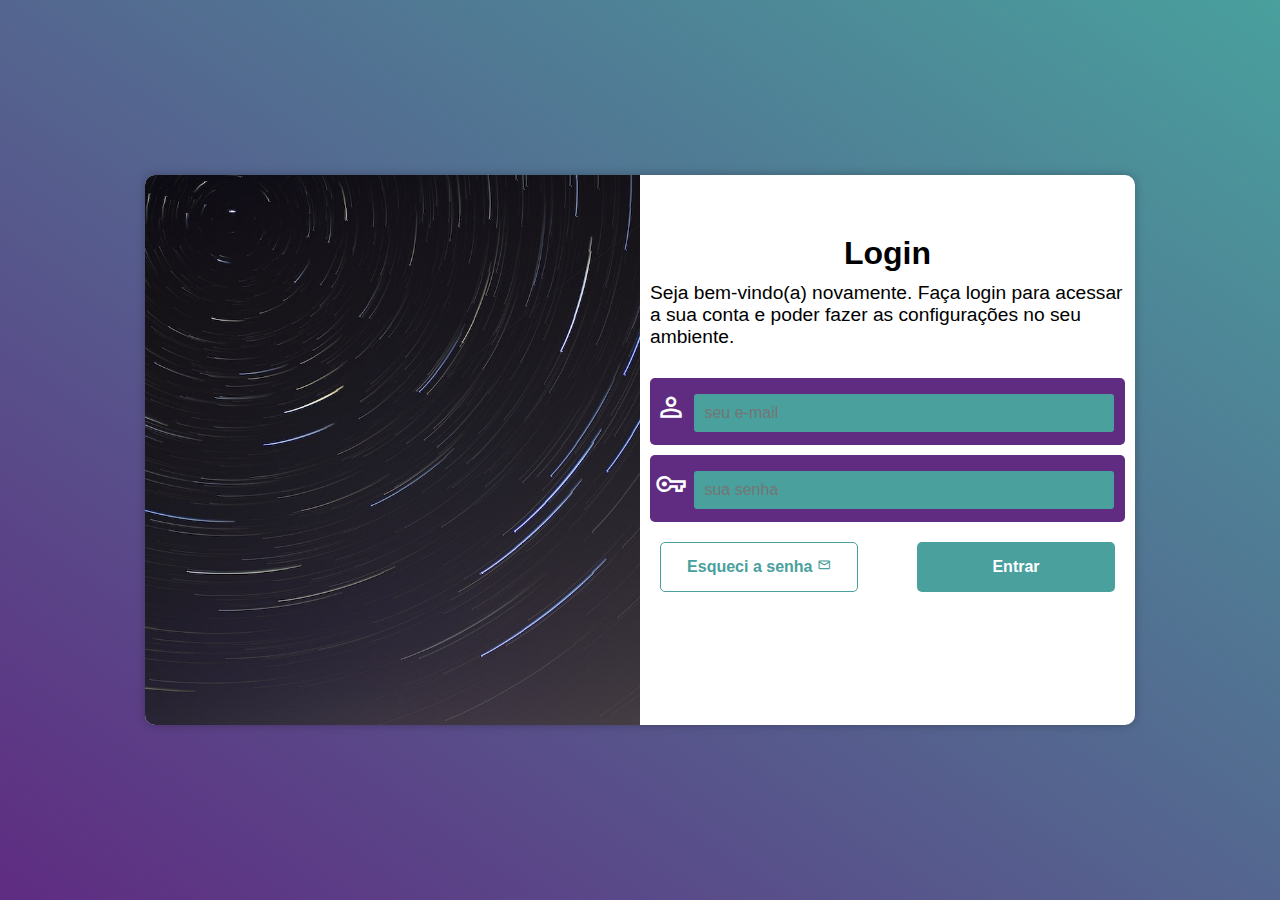
<file: index.html>
<!DOCTYPE html>
<html lang="pt-br">
<head>
    <meta charset="UTF-8">
    <meta http-equiv="X-UA-Compatible" content="IE=edge">
    <meta name="viewport" content="width=device-width, initial-scale=1.0">
    <title>Login</title>
    <link href="https://fonts.googleapis.com/css2?family=Material+Symbols+Outlined" rel="stylesheet" />
    <link rel="stylesheet" href="estilos/style.css">
        <link rel="stylesheet" href="estilos/media-query.css">
</head>
<body>
    <main>
        <section id="hub">
            <div id="img">
                <!-- Imagem de Background -->
            </div>
            <div id="form">
                <h1>Login</h1>
                <p>Seja bem-vindo(a) novamente. Faça login para acessar a sua conta e poder fazer as configurações no seu ambiente.</p>
                <div id="res"></div>
                <form action="" method="GET" autocomplete="on"> <!--Mudar o method depois-->
                    <div class="campo">
                        <span class="material-symbols-outlined">person</span>
                        <input type="email" name="email" id="iemail" required placeholder="seu e-mail" autocomplete="email">
                        <label for="iemail"></label>
                    </div>

                    <div class="campo">
                        <span class="material-symbols-outlined">vpn_key</span>
                        <input type="password" name="senha" id="isenha" required minlength="4" maxlength="20" placeholder="sua senha" autocomplete="current-password">
                        <label for="isenha"></label>
                    </div>

                    <button type="submit" id="bntPrinc" onclick="autenticacao()">Entrar</button>
                    <button type="button" id="bntEsqSenha">Esqueci a senha <span class="material-symbols-outlined">mail</span></button>
                </form>
            </div>
        </section>
    </main>

    <script src="scripts/script.js"></script>
</body>
</html>
</file>
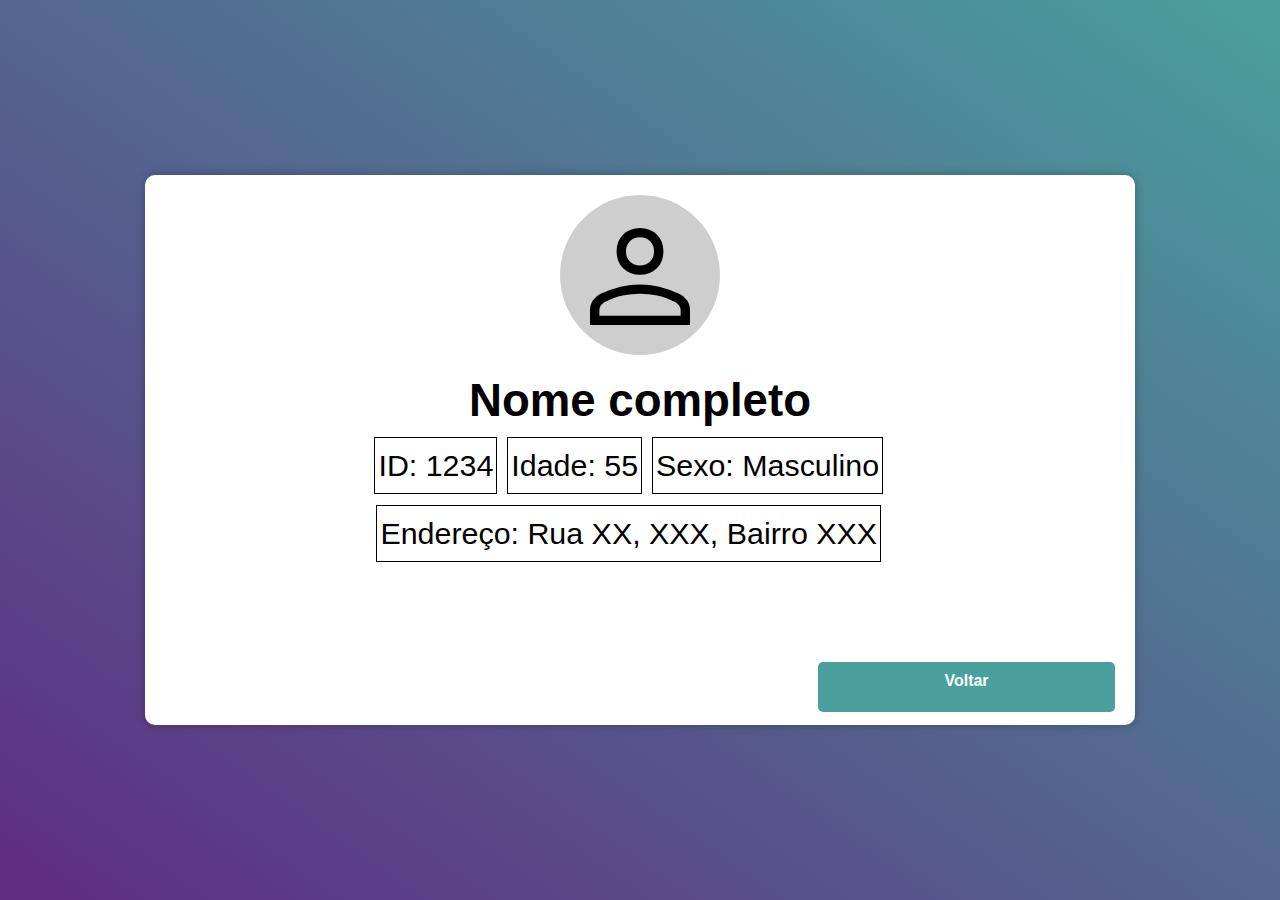
<file: acesso.html>
<!DOCTYPE html>
<html lang="pt-br">
<head>
    <meta charset="UTF-8">
    <meta http-equiv="X-UA-Compatible" content="IE=edge">
    <meta name="viewport" content="width=device-width, initial-scale=1.0">

    <link rel="stylesheet" href="https://fonts.googleapis.com/css2?family=Material+Symbols+Outlined:opsz,wght,FILL,GRAD@48,400,0,0" />
    
    <link rel="stylesheet" href="estilos/style.css">
    <link rel="stylesheet" href="estilos/media-query.css">
    <link rel="stylesheet" href="estilos/acesso.css">
    <link rel="stylesheet" href="estilos/acessoMQ.css">
    
    <title>Acesso</title>
</head>
<body>
    <main>
        <section id="hub">
            <article id="foto">
                <span class="material-symbols-outlined" id="user">person</span>
            </article>
            <article id="info">
                <p id="nome"><strong>Nome completo</strong></p>
                <div class="containerInfo">
                    <p class="txtinfo" id="identficacao">ID: 1234</p>
                    <p class="txtinfo" id="idade">Idade: 55</p>
                    <p class="txtinfo" id="sexo">Sexo: Masculino</p>
                    <p class="txtinfo txtGrande" id="endereco">Endereço: Rua XX, XXX, Bairro XXX</p>
                </div>
            </article>

            <a href="index.html" id="bntPrinc">Voltar</a>
        </section>
    </main>
</body>
</html>
</file>
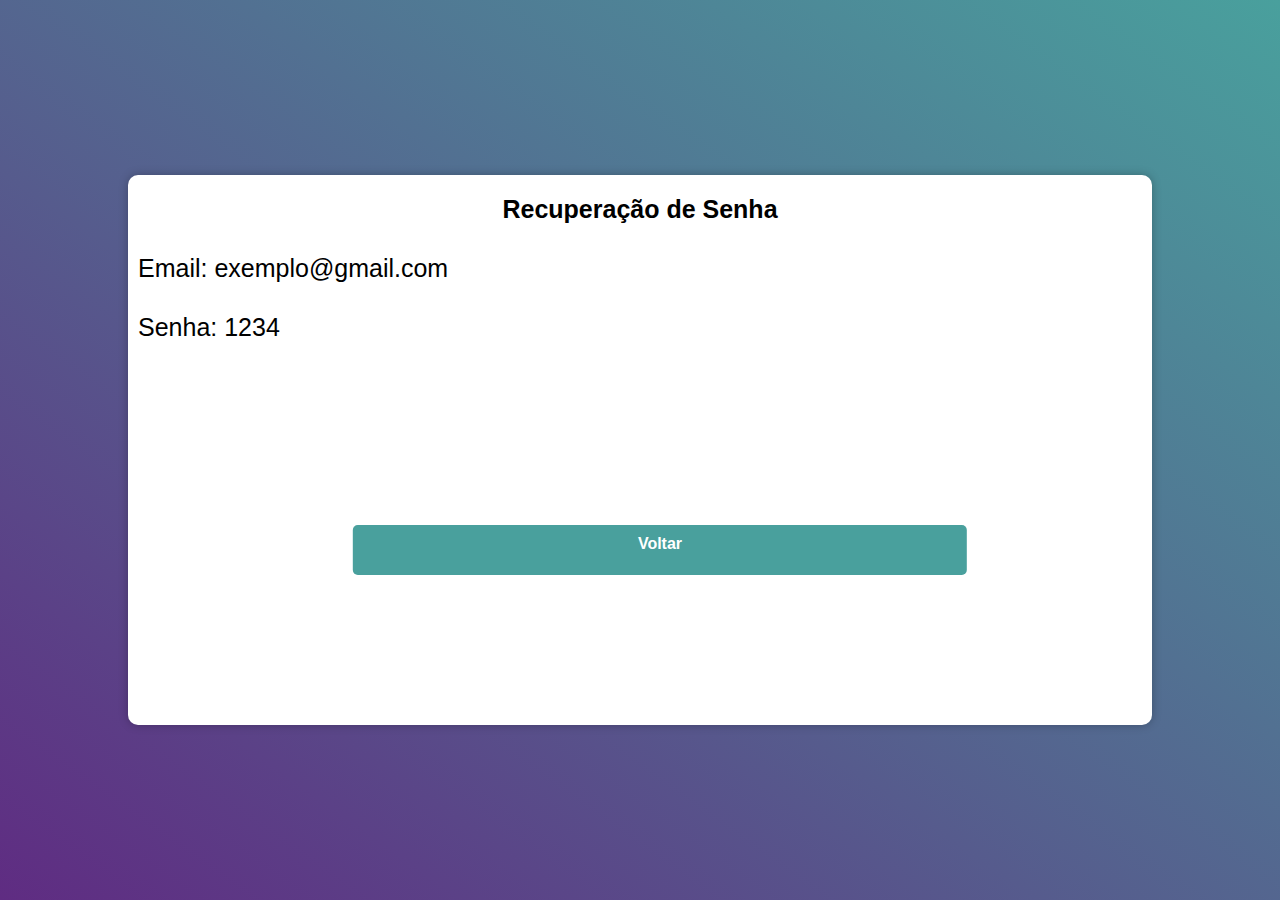
<file: recuSenha.html>
<!DOCTYPE html>
<html lang="pt-br">
<head>
    <meta charset="UTF-8">
    <meta http-equiv="X-UA-Compatible" content="IE=edge">
    <meta name="viewport" content="width=device-width, initial-scale=1.0">
    <title>Recuperação de Senha</title>
    <link rel="stylesheet" href="estilos/style.css">
    <link rel="stylesheet" href="estilos/media-query.css">
    <link rel="stylesheet" href="estilos/recSenha.css">
    <link rel="stylesheet" href="estilos/recSenhaMedia.css">
</head>
<body>
    <main>
        <section id="hub">
            <div id="aviso">
                <h1>Recuperação de Senha</h1>
                <p>Email: exemplo@gmail.com</p>
                <p>Senha: 1234</p>
            </div>

            <a href="index.html" id="bntPrinc">Voltar</a>
        </section>
    </main>
</body>
</html>
</file>
<file: estilos/style.css>
@charset "UTF-8";

/* 
    Paleta
    verde: #49a09d
    lilás: #5f2c82
*/

* {
    margin: 0;
    padding: 0;

    font-family: Arial, Helvetica, sans-serif;
    font-size: 1em;

    box-sizing: border-box;
}

body, html {
    background-color: #5f2c82;

    width: 100vw;
    height: 100vh;
}

main {
    width: 100vw;
    height: 100vh;

    position: relative;
}

section#hub {
    position: absolute;
    top: 50%;
    left: 50%;


    width: 280px;
    min-height: 550px;
     

    background-color: white;

    border-radius: 10px;
    box-shadow: 0px 0px 10px rgba(0, 0, 0, 0.26);

    transform: translate(-50%, -50%);
    transition: width 200ms, height 300ms;
    transition-timing-function: ease;
}

div#img {
    display: block;

    height: 200px;

    background: #5f2c82 url(../imagens/estrelas.jpg) no-repeat center top;
    background-size: cover;

    border-top-left-radius: 10px;
    border-top-right-radius: 10px;
}

div#form {
    display: block;
}

div#form > h1 {
    margin: 10px 0;

    text-align: center;
}

div#form > p {
    font-size: 0.8em;
    margin: 10px;

}

div#res {
    color: red;

    margin-left: 10px;
}

div.campo {
    background-color: #5f2c82;
    

    margin: 10px;
    padding: 5px;
    
    border-radius: 5px;
}

div.campo span {
    color: white;

    font-size: 2em;
    
    width: 40px;

    padding: 5px;
}

div.campo > input {
    width: calc(100% - 55px);
    height: 100%;

    padding: 10px;

    background-color: #49a09d;
    border-radius: 3px;
    border: none;

    outline: none;

    font-size: 1em;

    color: black;

    transform: translateY(-5px);
}

div.campo::-webkit-input-placeholder {
    color: black;
 }
 
 div.campo:-moz-placeholder { /* Firefox 18- */
    color: black;  
 }
 
 div.campo::-moz-placeholder {  /* Firefox 19+ */
    color: black;  
 }
 
 div.campo:-ms-input-placeholder {  
    color: black;  
 }

div.campo > input:focus-within {
    background-color: white;
}

#bntPrinc, #bntEsqSenha {
    display: block;

    width: 90%;

    margin: 10px auto;
    
    padding: 10px;

    font-weight: bold;
    
    border: none;
    border-radius: 5px;
}

#bntPrinc {
    background-color: #49a09d;

    color: white;

    margin-top: 20px;
}

#bntPrinc:hover, #bntEsqSenha:hover  {
    background-color: #316c6a;
    
    color: white;

    cursor: pointer;

    transition: 200ms;
}

#bntEsqSenha {
    background-color: white;

    border: #49a09d solid 1px;

    color: #49a09d;

    text-align: center;
}

#bntEsqSenha span {
    font-size: 0.9em;
}
</file>
<file: estilos/media-query.css>
@charset "UTF-8";

@media screen and (min-width: 768px) and (max-width:992px){
    /* Tablet */
    body {
        background: linear-gradient(to left bottom, #49a09d, #5f2c82) no-repeat center center;
    }

    section#hub {
        width: 90vw;
        height: 550px;
    }

    div#res {
        color: red;

        margin-left: 10px;
        margin-bottom: -10px;
    }
    

    div#img {
        display: block;
        float: left;

        width: 30%;
        height: 100%;

        border-radius: 0;

        border-top-left-radius: 10px;
        border-bottom-left-radius: 10px;
    }

    div#form {
        float: right;
        
        width: 70%;

        margin: 5% 0;
    }

    div#form > h1 {
        font-size: 2em;
    }

    div#form > form {
        margin-top: 30px;
    }

    div.campo {
        padding: 8px 0;
    }

    #bntPrinc, #bntEsqSenha {      
        padding: 15px;

        margin-bottom: 20px;
    }


}

@media screen and (min-width:992px) {
    /* Desktop */
    body {
        background: linear-gradient(to left bottom, #49a09d, #5f2c82) no-repeat center center;
    }


    section#hub {
        width: 990px;
        height: 550px;
    }

    div#img {
        float: left;

        width: 50%;
        height: 100%;

        border-radius: 0;

        border-top-left-radius: 10px;
        border-bottom-left-radius: 10px;
    }

    div#form {
        float: right;
        
        width: 50%;

        margin: 5% 0;
    }   

    div#form > h1 {
        font-size: 2em;
    }

    div#form > p {
        font-size: 1.2em;
    }

    div#form > form {
        margin-top: 30px;
    }

    div.campo {
        padding: 8px 0;
    }

    #bntPrinc, #bntEsqSenha {
        display: block;
    
        width: 40%;
        height: 50px;
    
        margin: 10px 20px;
    }

    #bntPrinc{
        float: right;
    }

    #bntEsqSenha {
        float: left;
    }
    
}
</file>
<file: estilos/acesso.css>
@charset "UTF-8";

#user {
    font-size: 150px;

}

article#foto{
    display: flex;
    flex-direction: row;
    justify-content: center;
    align-items: center;

    background-color: #cecece;

    width: 160px;
    height: 160px;

    margin:  20px auto;

    border-radius: 50%;
}

article#info{
    font-size: 1em;
}

.containerInfo {
    display: flex;
    flex-flow: row wrap;
    gap: 1px 5px;
}

.txtinfo{
    max-width: max-content;

    margin-top: 10px;
    margin-left: 5px;

    padding: 10px 3px;

    border: 1px solid black;
}


#nome {
    font-size: 1.5em;

    text-align: center;
}

.txtGrande {
    margin-right: 20px;
}

#bntPrinc {
    width: 90%;
    margin-top: 50px;


    text-align: center;

    text-decoration: none;
}
</file>
<file: estilos/acessoMQ.css>
@charset "UTF-8";

@media screen and (min-width: 768px) and (max-width:992px){
    /* Tablet */

    article#info{
        font-size: 1.8em;
    }

    .containerInfo {
        margin-left: 80px;

        width: 75%;

        justify-content: center;

    }

    .txtGrande {
        margin-right: 0;
    }

    #bntPrinc {
        width: 70%;

        margin-top: 50px;
    }

}

@media screen and (min-width:992px) {
    /* Desktop */

        article#info{
        font-size: 1.9em;
    }
    
    .containerInfo {
        margin-left: 110px;

        width: 75%;

        justify-content: center;

    }

    .txtGrande {
        margin-right: 0;
    }

    #bntPrinc{
        margin-top: 100px;
        width: 30%;
    }
}
</file>
<file: estilos/recSenha.css>
@charset "UTF-8";

/* 
    Paleta
    verde: #49a09d
    lilás: #5f2c82
*/


main {
    width: 100vw;
    height: 100vh;

    position: relative;
}

section#hub {
    position: absolute;
    top: 50%;
    left: 50%;


    width: 80%;
    height: 50%;
     

    background-color: white;

    border-radius: 10px;
    box-shadow: 0px 0px 10px rgba(0, 0, 0, 0.26);

    transform: translate(-50%, -50%);
    transition: width 200ms, height 300ms;
    transition-timing-function: ease;
}

#aviso {
    margin: auto;
    margin-top: 20px;
    font-size: 25px;
}

#aviso > h1{
    text-align: center;   
}

#aviso > p {
    margin-left: 10px;
    margin-top: 30px;
}

#bntPrinc {
    width: 90%;
    margin-top: 25px;


    text-align: center;

    text-decoration: none;
}
</file>
<file: estilos/recSenhaMedia.css>
@charset "UTF-8";

@media screen and (min-width: 768px) and (max-width:992px){
    #bntPrinc {
        margin-top: 50px;
    }
}

@media screen and (min-width:992px) {
    #bntPrinc{
        position: absolute;
        top: 50%;
        left: 50%;
        margin-top: 100px;
        width: 60%;

        transform: translate(-50%, -50%);
    }
}
</file>
